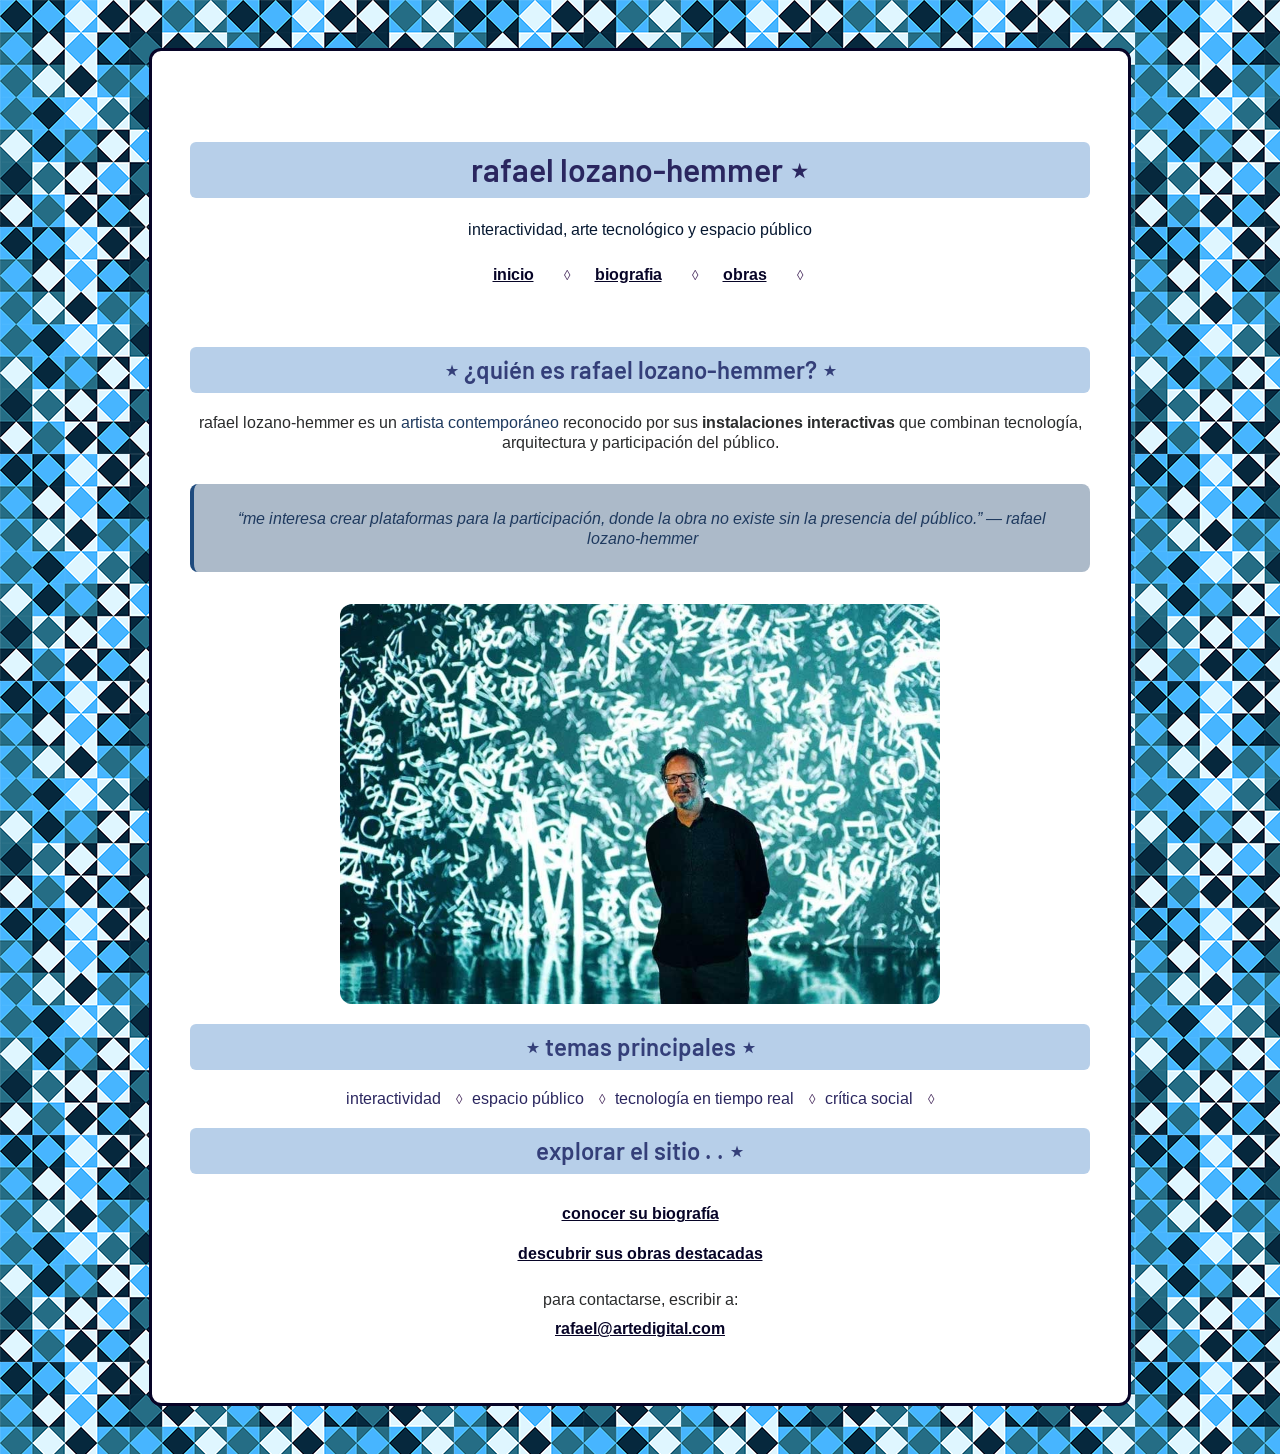
<file: parcial/index.html>
<!DOCTYPE html>
<html lang="es">
<head>
    <meta charset="UTF-8">
    <meta name="viewport" content="width=device-width, initial-scale=1.0">
    <title> rafael lozano-hemmer </title>
    
    <link rel="preconnect" href="https://fonts.googleapis.com">
    <link rel="preconnect" href="https://fonts.gstatic.com" crossorigin>
    <link href="https://fonts.googleapis.com/css2?family=Barlow:ital,wght@0,100;0,200;0,300;0,400;0,500;0,600;0,700;0,800;0,900;1,100;1,200;1,300;1,400;1,500;1,600;1,700;1,800;1,900&display=swap" rel="stylesheet">
   
    <link rel="preconnect" href="https://fonts.googleapis.com">
    <link rel="preconnect" href="https://fonts.gstatic.com" crossorigin>
    <link href="https://fonts.googleapis.com/css2?family=Arimo:ital,wght@0,400..700;1,400..700&display=swap" rel="stylesheet">

    <link rel="stylesheet" href="css/estilos.css">
  
</head>
<body>
    <div class="contenedor">
    <header> 
        <h1> rafael lozano-hemmer ⋆ </h1>
        <p> interactividad, arte tecnológico y espacio público </p>

        <nav> 
        <ul> 
            <li><a href="index.html"> inicio </a></li>
            <li><a href="biografia.html"> biografia </a></li>
            <li><a href="obras.html"> obras </a></li>
        </ul>
        </nav>
    </header>
    <main>
        <section id="presentacion">
           <h2> ⋆ ¿quién es rafael lozano-hemmer? ⋆ </h2>
           <p>  rafael lozano-hemmer es un <span class="destacar">artista contemporáneo</span> reconocido por sus <strong>instalaciones interactivas</strong> que combinan tecnología, arquitectura y participación del público. </p>
        <blockquote> “me interesa crear plataformas para la participación, donde la obra no existe sin la presencia del público.” — rafael lozano-hemmer </blockquote>

       <img src="img/lozano-hemmer-1.jpg" alt="rafael lozano-hemmer" class="cita">
        </section> 

        <section id="temas">
          <h2> ⋆ temas principales ⋆ </h2>
          <ul>
            <li> interactividad </li>
            <li> espacio público </li>
            <li> tecnología en tiempo real </li>
            <li> crítica social </li>
          </ul>
        </section>

        <section id="acceso">
          <h2> explorar el sitio . . ⋆ </h2>
          <a href="biografia.html"> conocer su biografía </a>
          <a href="obras.html"> descubrir sus obras destacadas </a>
        </section>
    </main>
    <footer>
        <p> para contactarse, escribir a: 
            <a href="mailto:rafael@artedigital.com">rafael@artedigital.com</a> 
        </p>
    </footer>
</div>
</body>
</html>
</file>
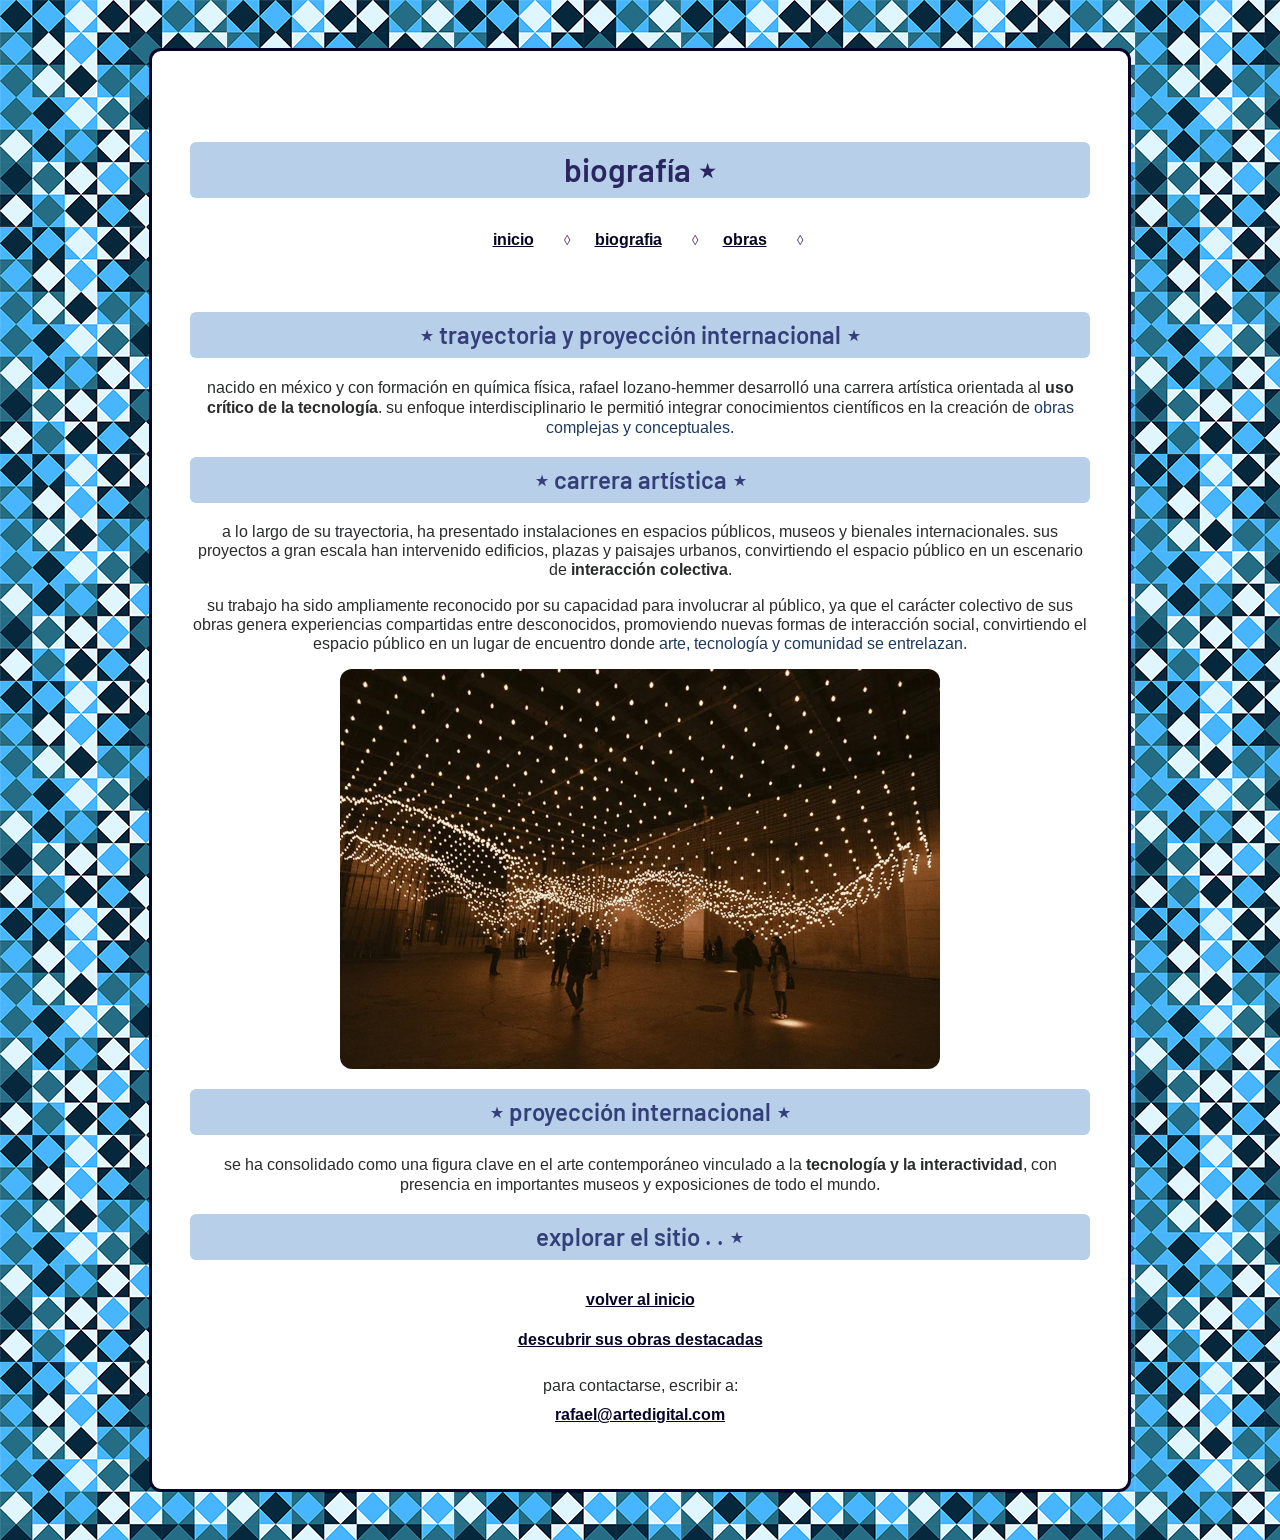
<file: parcial/biografia.html>
<!DOCTYPE html>
<html lang="es">
<head>
    <meta charset="UTF-8">
    <meta name="viewport" content="width=device-width, initial-scale=1.0">
    <title> biografía </title>
    
    <link rel="preconnect" href="https://fonts.googleapis.com">
    <link rel="preconnect" href="https://fonts.gstatic.com" crossorigin>
    <link href="https://fonts.googleapis.com/css2?family=Barlow:ital,wght@0,100;0,200;0,300;0,400;0,500;0,600;0,700;0,800;0,900;1,100;1,200;1,300;1,400;1,500;1,600;1,700;1,800;1,900&display=swap" rel="stylesheet">
   
    <link rel="preconnect" href="https://fonts.googleapis.com">
    <link rel="preconnect" href="https://fonts.gstatic.com" crossorigin>
    <link href="https://fonts.googleapis.com/css2?family=Arimo:ital,wght@0,400..700;1,400..700&display=swap" rel="stylesheet">

    <link rel="stylesheet" href="css/estilos.css">
</head>
<body>
    <div class="contenedor">
    <header> 
        <h1> biografía ⋆ </h1>

        <nav> 
        <ul> 
            <li><a href="index.html"> inicio </a></li>
            <li><a href="biografia.html"> biografia </a></li>
            <li><a href="obras.html"> obras </a></li>
        </ul>
        </nav>
    </header>
    <main>
        <section id="trayectoria">
           <h2> ⋆ trayectoria y proyección internacional ⋆ </h2>
           <p> nacido en méxico y con formación en química física, rafael lozano-hemmer desarrolló una carrera artística orientada al <strong>uso crítico de la tecnología</strong>. su enfoque interdisciplinario le permitió integrar conocimientos científicos
        en la creación de <span class="destacar"> obras complejas y conceptuales.</span> </p>
        </section>

        <section id="carrera"> 
          <h2> ⋆ carrera artística ⋆ </h2>
          <p> a lo largo de su trayectoria, ha presentado instalaciones en espacios públicos, museos y bienales internacionales. sus proyectos a gran escala han intervenido edificios, plazas y paisajes urbanos, convirtiendo el espacio público en un escenario de <strong>interacción colectiva</strong>.
          </p>
          <p> su trabajo ha sido ampliamente reconocido por su capacidad para involucrar al público, ya que el carácter colectivo de sus obras genera experiencias compartidas entre desconocidos, promoviendo nuevas formas de interacción social, convirtiendo el espacio público en un lugar de encuentro donde <span class="destacar"> arte, tecnología y comunidad se entrelazan.</span>
          </p>

          <img src="img/lozano-hemmer-2.jpg" alt="rafael lozano-hemmer" class="cita">
        </section>

        <section id="proyeccion">
          <h2> ⋆ proyección internacional ⋆ </h2>
          <p> se ha consolidado como una figura clave en el arte contemporáneo vinculado a la <strong>tecnología y la interactividad</strong>, con presencia en importantes museos y exposiciones de todo el mundo. 
          </p>
        </section>

        <section id="acceso">
          <h2> explorar el sitio . . ⋆ </h2>
          <a href="index.html"> volver al inicio </a>
          <a href="obras.html"> descubrir sus obras destacadas </a>
        </section>
    </main>
    <footer>
        <p> para contactarse, escribir a: 
            <a href="mailto:rafael@artedigital.com">rafael@artedigital.com</a> 
        </p>
    </footer>
</div>
</body>
</html>
</file>
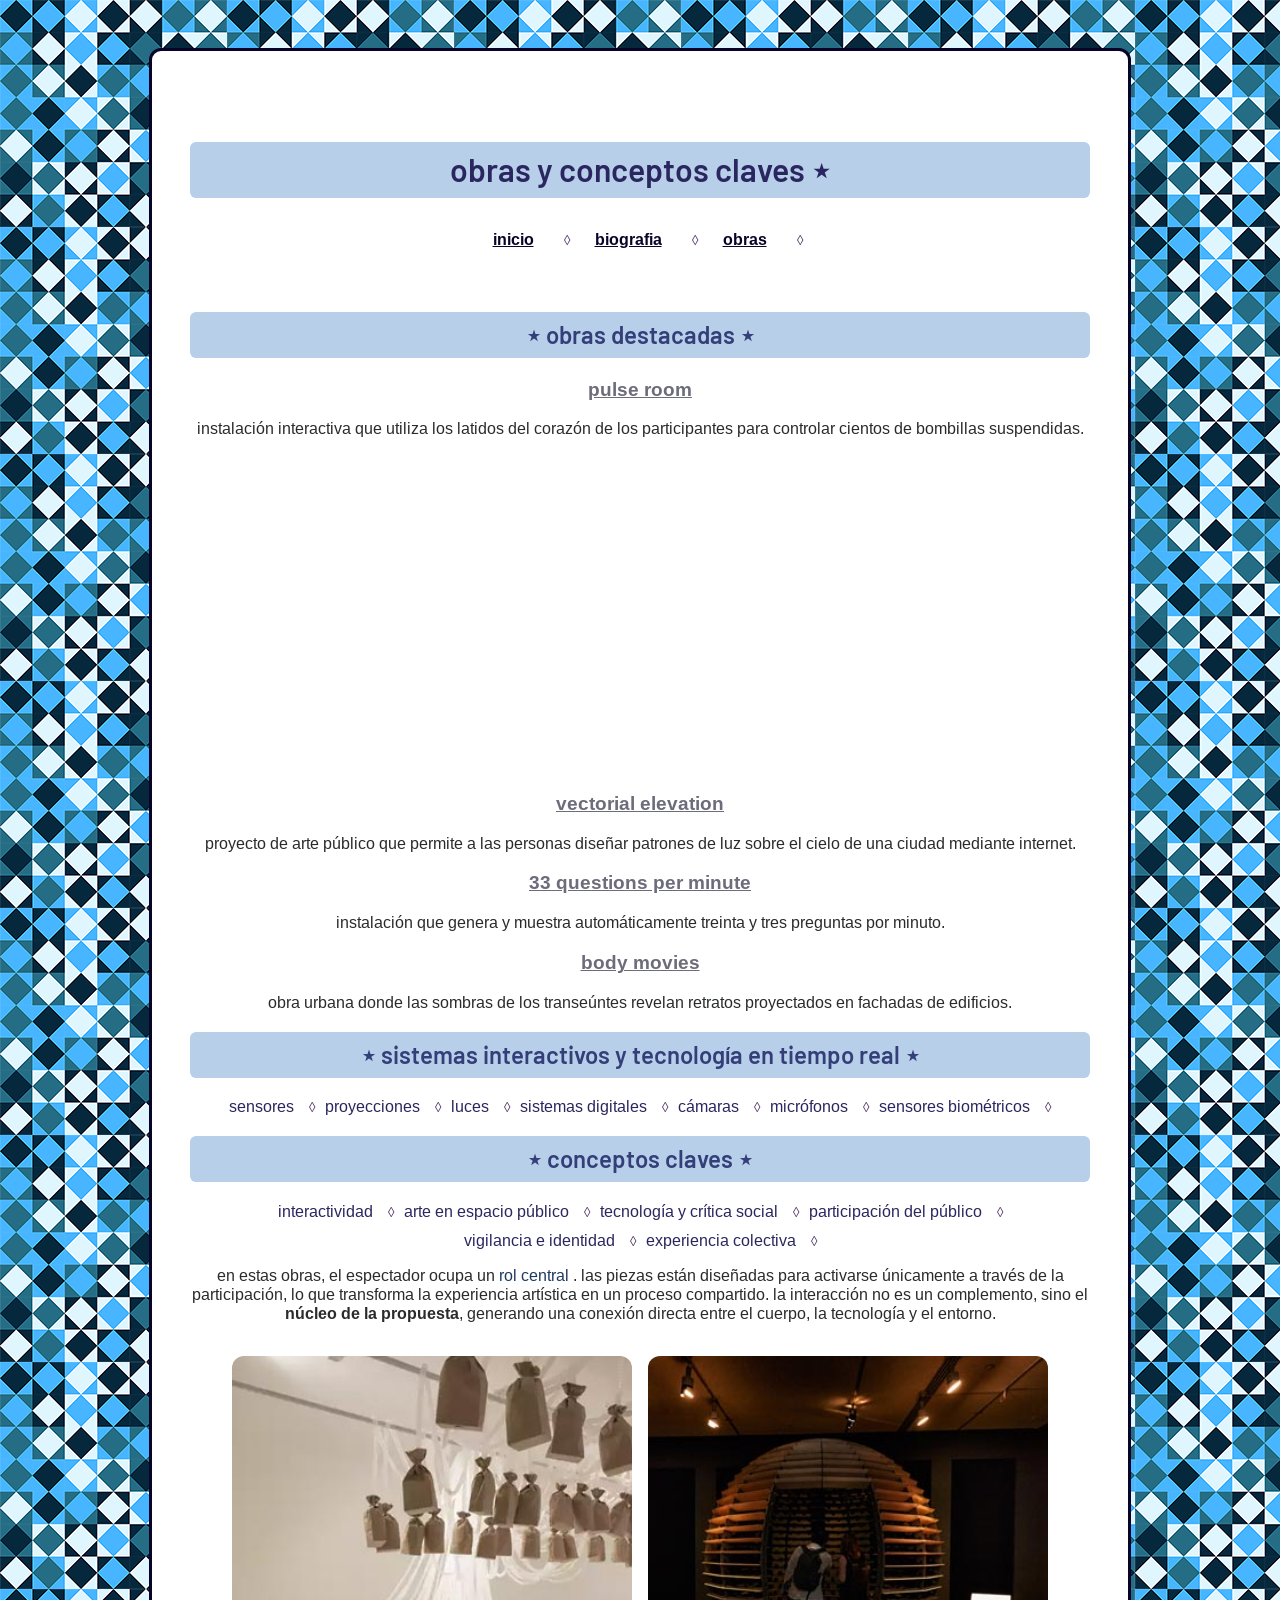
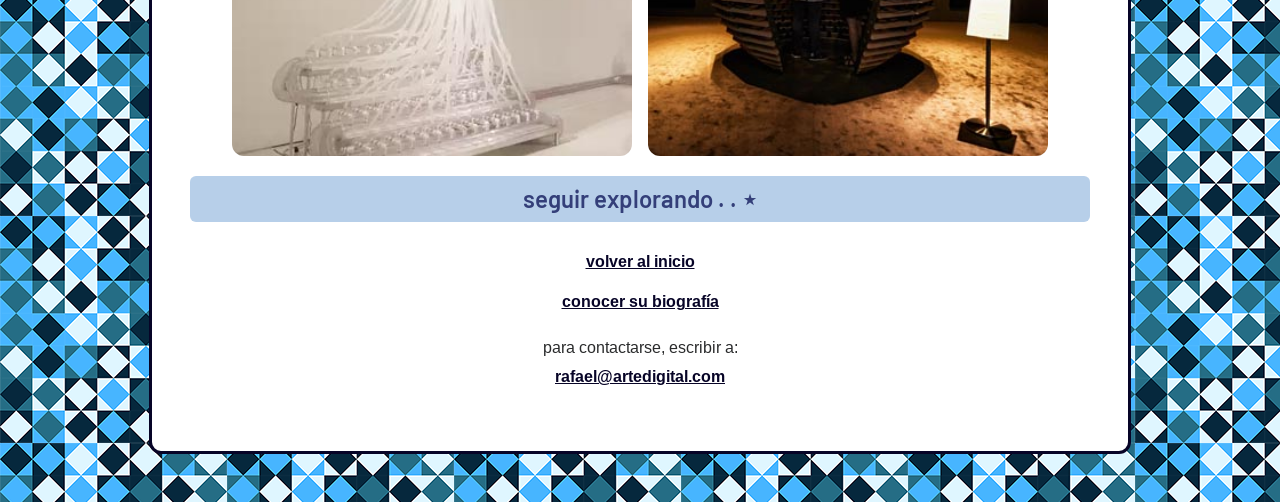
<file: parcial/obras.html>
<!DOCTYPE html>
<html lang="es">
<head>
    <meta charset="UTF-8">
    <meta name="viewport" content="width=device-width, initial-scale=1.0">
    <title> obras </title>
    
    <link rel="preconnect" href="https://fonts.googleapis.com">
    <link rel="preconnect" href="https://fonts.gstatic.com" crossorigin>
    <link href="https://fonts.googleapis.com/css2?family=Barlow:ital,wght@0,100;0,200;0,300;0,400;0,500;0,600;0,700;0,800;0,900;1,100;1,200;1,300;1,400;1,500;1,600;1,700;1,800;1,900&display=swap" rel="stylesheet">
   
    <link rel="preconnect" href="https://fonts.googleapis.com">
    <link rel="preconnect" href="https://fonts.gstatic.com" crossorigin>
    <link href="https://fonts.googleapis.com/css2?family=Arimo:ital,wght@0,400..700;1,400..700&display=swap" rel="stylesheet">

    <link rel="stylesheet" href="css/estilos.css">
</head>
<body>
    <div class="contenedor">
    <header> 
        <h1> obras y conceptos claves ⋆ </h1>

        <nav> 
        <ul> 
            <li><a href="index.html"> inicio </a></li>
            <li><a href="biografia.html"> biografia </a></li>
            <li><a href="obras.html"> obras </a></li>
        </ul>
        </nav>
    </header>
    <main>
        <section id="obras"> 
           <h2> ⋆ obras destacadas ⋆ </h2>

           <article> 
            <h3> pulse room </h3>
            <p> instalación interactiva que utiliza los latidos del corazón de los participantes para controlar cientos de bombillas suspendidas.
            </p>

            <iframe width="560" height="315" src="https://www.youtube.com/embed/jTzojcaanDs?si=kMhMVyMS5ioHOtAA" title="YouTube video player" frameborder="0" allow="accelerometer; autoplay; clipboard-write; encrypted-media; gyroscope; picture-in-picture; web-share" referrerpolicy="strict-origin-when-cross-origin" allowfullscreen></iframe>

           </article>

           <article> 
            <h3> vectorial elevation </h3>
            <p> proyecto de arte público que permite a las personas diseñar patrones de luz sobre el cielo de una ciudad mediante internet.
            </p>
           </article>

           <article> 
            <h3> 33 questions per minute </h3>
            <p> instalación que genera y muestra automáticamente treinta y tres preguntas por minuto.
            </p>
           </article>

           <article> 
            <h3> body movies </h3>
            <p> obra urbana donde las sombras de los transeúntes revelan retratos proyectados en fachadas de edificios.
            </p>
           </article>
        </section>

        <section id="tecnologias"> 
            <h2> ⋆ sistemas interactivos y tecnología en tiempo real ⋆ </h2>
            <ul>
                <li> sensores </li>
                <li> proyecciones </li>
                <li> luces </li>
                <li> sistemas digitales </li>
                <li> cámaras </li>
                <li> micrófonos </li>
                <li> sensores biométricos </li>
            </ul>
        </section>

        <section id="conceptos"> 
            <h2> ⋆ conceptos claves ⋆ </h2>
            <ul> 
                <li> interactividad </li>
                <li> arte en espacio público </li>
                <li> tecnología y crítica social </li>
                <li> participación del público </li>
                <li> vigilancia e identidad </li>
                <li> experiencia colectiva </li>
            </ul>

             <p> en estas obras, el espectador ocupa un <span class="destacar">rol central</span> . las piezas están diseñadas para activarse únicamente a través de la participación, lo que transforma la experiencia artística en un proceso compartido.
             la interacción no es un complemento, sino el <strong>núcleo de la propuesta</strong>, generando una conexión directa entre el cuerpo, la tecnología y el entorno.
             </p> 

             <div class="doble">
             <img src="img/lozano-hemmer-3.jpg" alt="instalacion artistica">
             <img src="img/lozano-hemmer-4.jpg" alt="instalacion interactiva">
            </div>
        </section>

        <section id="acceso">
          <h2> seguir explorando . . ⋆ </h2>
          <a href="index.html"> volver al inicio </a>
          <a href="biografia.html"> conocer su biografía </a>
        </section>
    </main>
     <footer>
        <p> para contactarse, escribir a: 
            <a href="mailto:rafael@artedigital.com">rafael@artedigital.com</a> 
        </p>
    </footer>
</div>
</body>
</html>
</file>
<file: parcial/css/estilos.css>
body {
  font-family: "Arimo", sans-serif;
  font-optical-sizing: auto;
  font-weight: 400;
  font-style: normal;
  text-align: center;
  color: #2a2b2c;
  background-image: url("../img/fondo.png");
  background-repeat: repeat;
  }


h1, h2 {
  font-family: "Barlow", sans-serif;
  font-weight: 600;
  font-style: normal; 
  background-color: #b7cfe9;
  padding: 0.5rem 1rem;
  border-radius: 0.375rem;
}

header {
  padding: 2rem 0;
  color: #051730;
}

.contenedor {
  width: 90%;
  max-width: 900px;
  margin: 3rem auto; 
  padding: 3%;
  background-color: white;
  border-radius: 0.75rem; 
  border-color: #070427;
  border-style: solid;
}

h1 {
    color: #2a265f;
}

h2 {
    color: #343f79;
}

h3 { 
    color: #6d6c7a;
    text-decoration: underline;
}

ul {
  list-style: none;
  margin: 0;
  padding: 0;
  display: flex;        
  gap: 2%;
  justify-content: center;
}

a {
  display: block;
  padding: 0.625rem 0.938rem; 
  color: #070427;
  font-weight: 600;
  border-radius: 0.313rem;
}

a:hover {
  background-color: #d49fff;
  color: #fff;
}

nav a:active {
  background-color: #6d6c7a;
}

nav a:visited {
  color: #b760ff;
}

ul {
  display: flex;
  flex-wrap: wrap;       /* uso AI: permite que bajen de línea si no caben */
  justify-content: center;
  align-items: center;   /* uso AI: centra verticalmente texto y simbolo */
  gap: 0.625rem;       
  list-style: none;
  padding: 0;
}

ul li {
  display: flex;
  align-items: center;   /* uso AI: asegura que el texto y el simbolo estén alineados */
}

ul li::after {
  content: " ◊⁠ "; 
  margin-left: 15px;
  font-size: 0.8rem;
  color: #4b3061;
}

li {
    color:#2a265f 
}

blockquote {
  background-color: #acbac9; 
  color: #1f3a5f;         
  border-left: 0.25rem solid #1f4b7e;
  padding: 1.5rem;
  margin: 2rem 0;
  font-style: italic;
  border-radius: 0.5rem;
}

.destacar {
  color: #1f3a5f; 
}

.cita {
  display: block;
  width: 100%;
  max-width: 37.5rem;
  margin: 1rem auto 0;
  border-radius: 0.75rem;
}

.doble {
  display: flex;
  justify-content: center;
  gap: 1rem;
  margin-top: 2rem;
}

.doble img {
  width: 100%;
  max-width: 25rem;
  height: 25rem;
  object-fit: cover;
  border-radius: 0.75rem;
}
</file>
